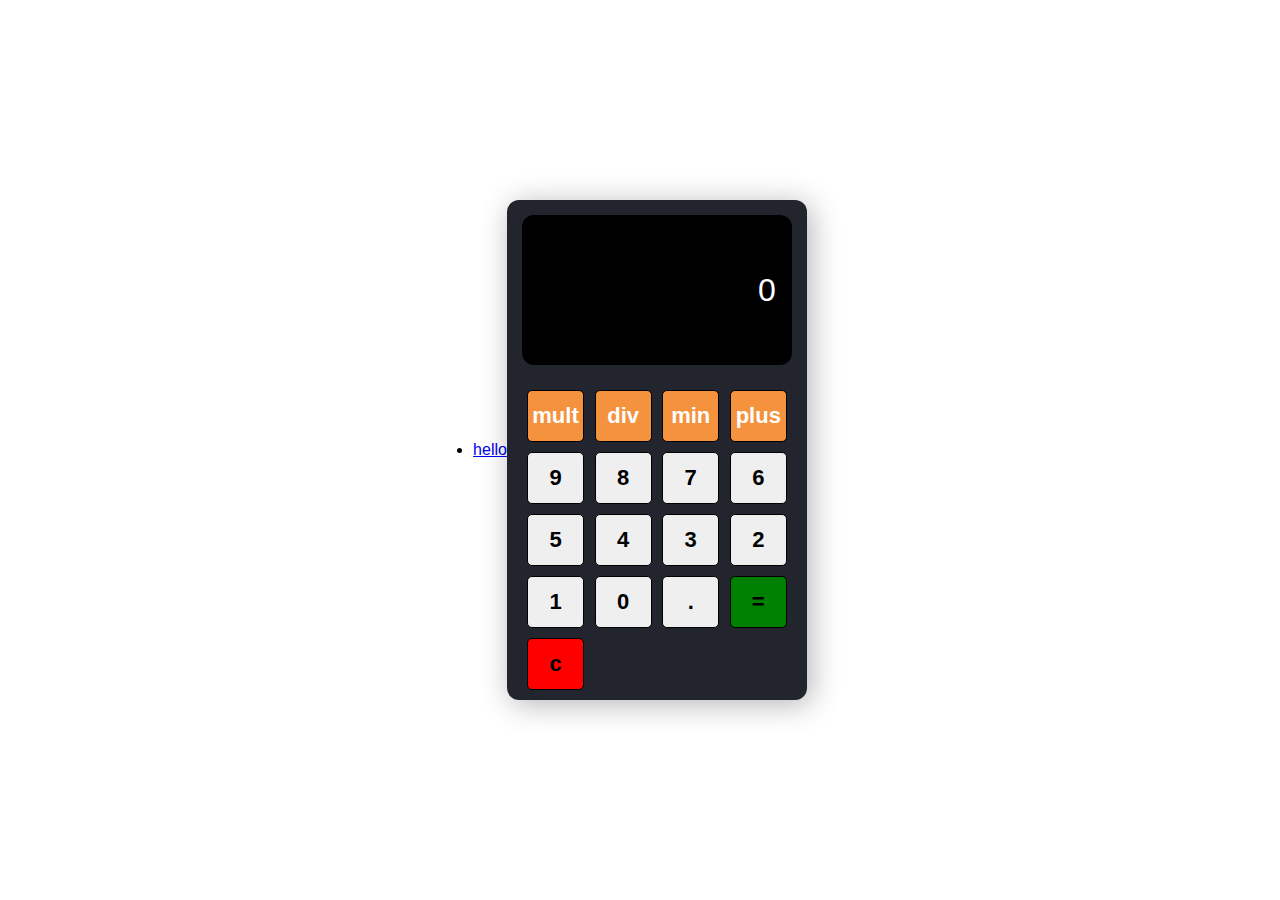
<file: index.html>
<!DOCTYPE html>
<html lang="en">
<head>
    <meta charset="UTF-8">
    <meta http-equiv="X-UA-Compatible" content="IE=edge">
    <meta name="viewport" content="width=device-width, initial-scale=1.0">
    <title>calculator</title>
    <link rel="stylesheet" href="index.css">
</head>
<body>
    
    <li class="hello"><a href=".vscode/index2.html">hello</a></li>
    <section class="calculator">
        
        <form >
            <input type="text" class="screen" value = "0" id="scrn">
        </form>
        <div class="buttons">
            <button type="button" class="btn btn-yellow" data-num="*">mult</button>
            <button type="button" class="btn btn-yellow" data-num="/">div</button>
            <button type="button" class="btn btn-yellow" data-num="-">min</button>
            <button type="button" class="btn btn-yellow" data-num="+">plus</button>
            
            
            <button type="button" class="btn btn-grey" data-num="9">9</button>
            <button type="button" class="btn btn-grey" data-num="8">8</button>
            <button type="button" class="btn btn-grey" data-num="7">7</button>
            <button type="button" class="btn btn-grey" data-num="6">6</button>
            <button type="button" class="btn btn-grey" data-num="5">5</button>
            <button type="button" class="btn btn-grey" data-num="4">4</button>
            <button type="button" class="btn btn-grey" data-num="3">3</button>
            <button type="button" class="btn btn-grey" data-num="2">2</button>
            <button type="button" class="btn btn-grey" data-num="1">1</button>
            <button type="button" class="btn btn-grey" data-num="0">0</button>
            <button type="button" class="btn btn-grey" data-num=".">.</button>
           
            <button type="button" class="btn-equal">=</button>
            <button type="button" class="btn-clear">c</button>
        </div> 
    </section>


<script src="index.js"></script>
</body>
</html>
</file>
<file: index.css>
*{
    margin: 0;
    padding: 0;
    font-family: 'poppins', sans-serif;
    box-sizing: border-box;
}
li.hello{
    cursor: pointer;
}
li.hi{
    cursor: pointer;
}
body{
   min-height: 100vh;
   background: efeff2; 
   display: flex;
   justify-content: center;
   align-items: center;
}
.calculator{
    width: 300px;
    height: 500px;
    box-shadow: 4px 4px 30px rgba(0, 0, 0, 0.3);
    border-radius: 12px;
    background: #22252d;
    overflow: hidden;
}
.calculator form{
    display: flex;
    justify-content: center;
    margin-top: 15px;
}

form input{
    width: 90%;
    height: 150px;
    border: none;
    border-radius: 12px;
    font-size: 2rem;
    padding: 1rem;
    color: #fff;
    background: #000;
    text-align: right;
    pointer-events: none;
    
}
.buttons{
    display: flex;
    flex-wrap: wrap;
    justify-content: space-between;
    padding: 20px;
}
button{
    flex: 0 0 22%;
    margin: 5px 0;
    border: 1px solid #000;
    width: 60px;
    height: 52px;
    font-size: 22px;
    font-weight: 600;
    border-radius: 5px;
    cursor: pointer;
}
.btn-yellow{
    background: rgb(245, 146, 62);
    color: white;
}
.btn grey{
    background: rgb(224, 224, 224);
    
}
.btn-equal{
    background: green;

}
.btn-clear{
    background: red;
}
</file>
